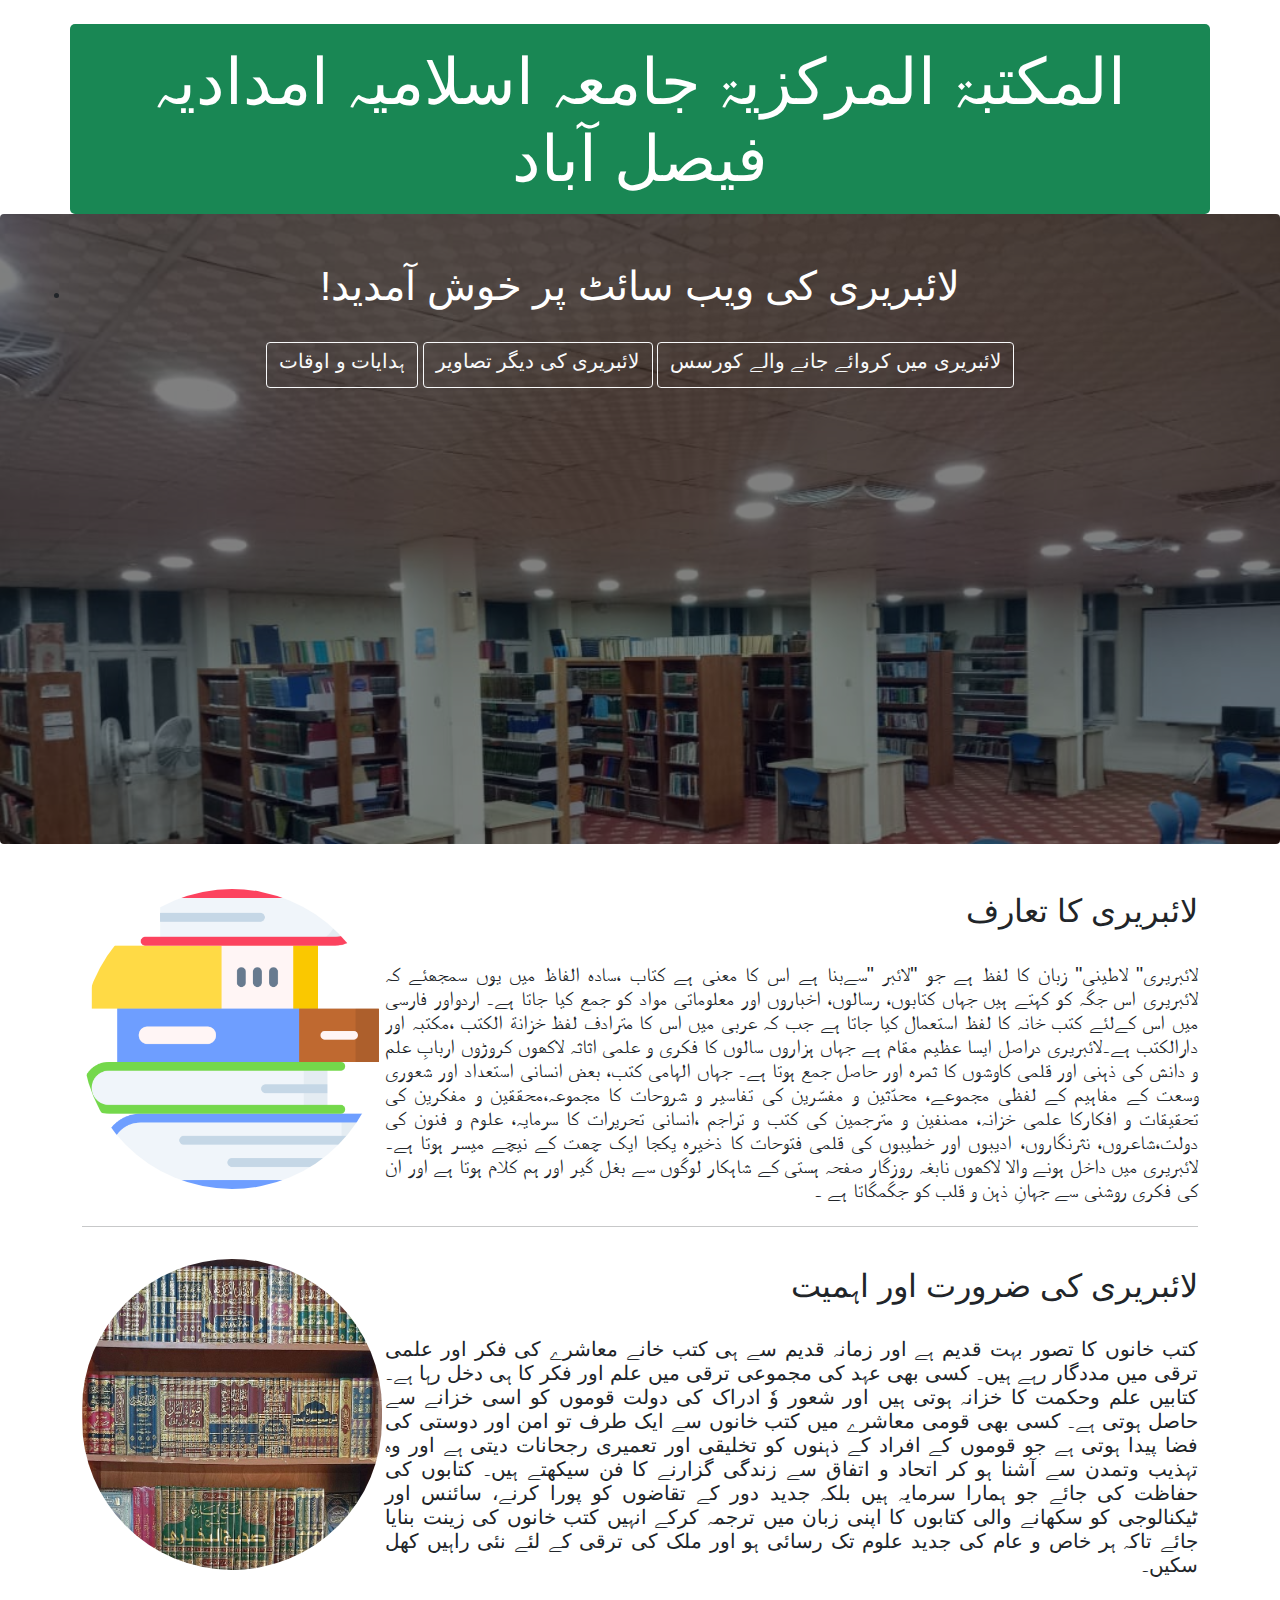
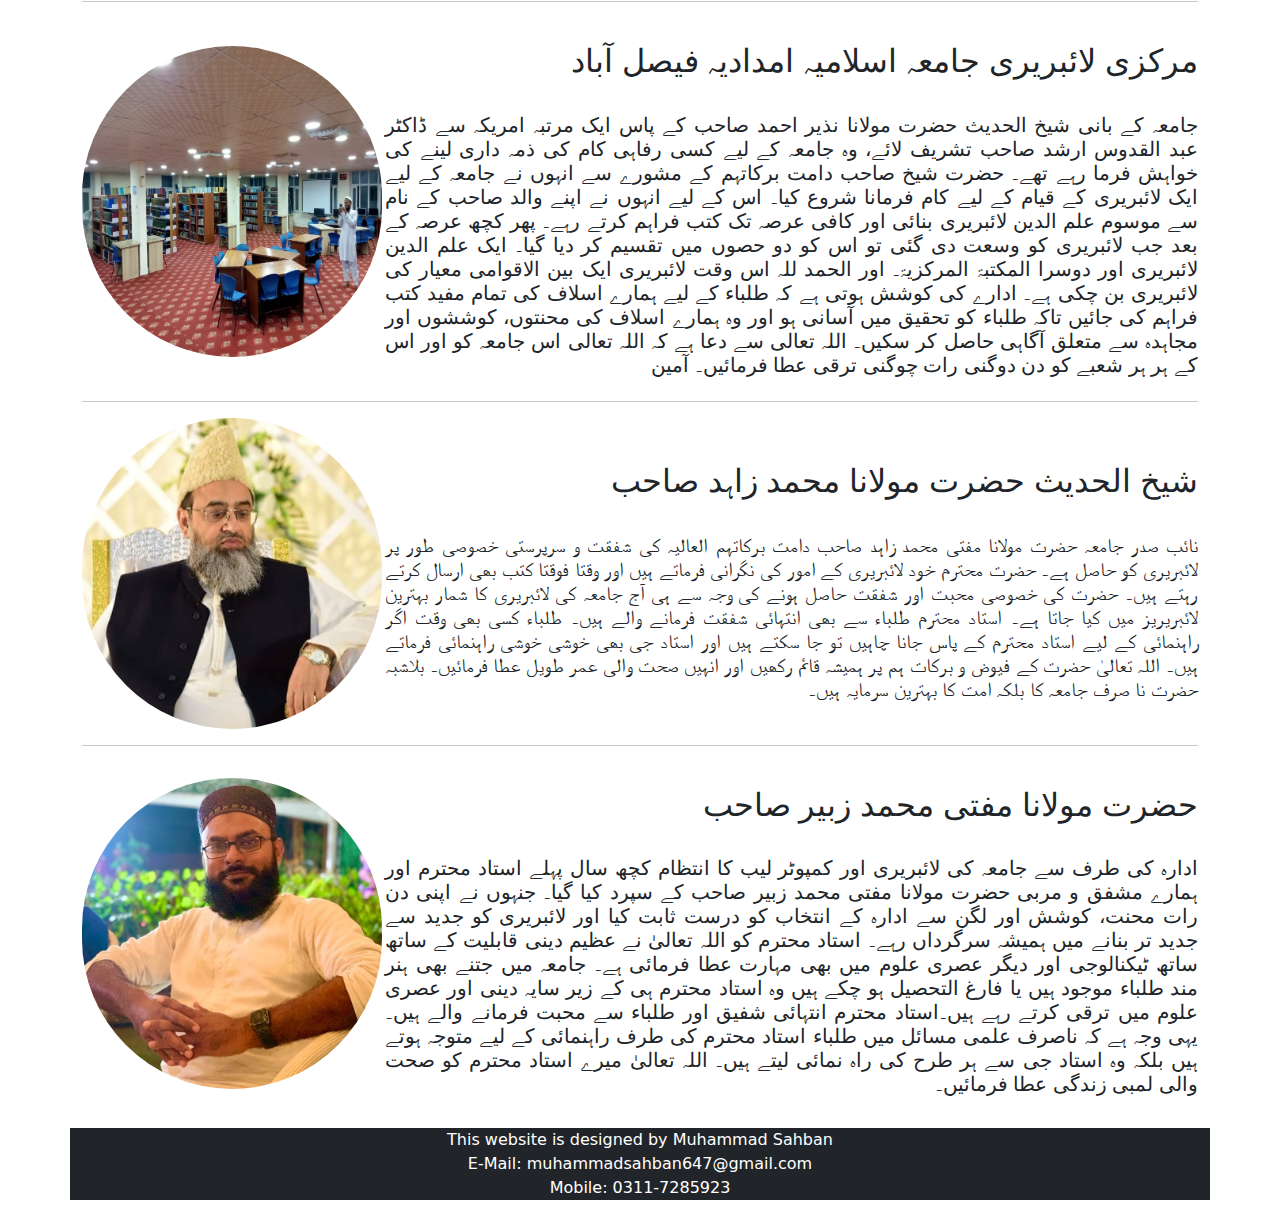
<file: index.html>
<!DOCTYPE html>
<html lang="en">

<head>
    <meta charset="UTF-8">
    <meta http-equiv="X-UA-Compatible" content="IE=edge">
    <meta name="viewport" content="width=device-width, initial-scale=1.0">
    <title>Library | Jamia Islamia Imdadia Faisalabad</title>
    <link href="style.css" rel="stylesheet" type="text/css" />
    <link rel="icon" href="./img/book (1).png">
    <link href="bootstrap/css/bootstrap.css" rel="stylesheet" type="text/css" />
    <link href="bootstrap/css/bootstrap-grid.css" rel="stylesheet" type="text/css" />
    <link href="bootstrap/css/bootstrap.min.css" rel="stylesheet" type="text/css" />
</head>

<body>
    <br>
    <div class="container bg-success text-center" style="color: white; border-radius: 5px;">
        <label for="">
            <p class="display-3" style="font-family: 'Jameel Noori Nastaleeq',sans-serif; padding-top: 20px;">المکتبۃ
                المرکزیۃ
                جامعہ اسلامیہ امدادیہ فیصل آباد
            </p>
        </label>
    </div>
    <section class="background firstSection">
        <br>
        <br>
        <div class="container "
            style="font-family: 'Jameel Noori Nastaleeq',sans-serif; text-align: center; justify-items: center; display: list-item;">

            <h1 style="color: white;">!لائبریری کی ویب سائٹ پر خوش آمدید</h1>
            <br>
            <a href="timings.html"><button class="btn btn-outline-light">
                    <h5> ہدایات و اوقات
                    </h5>
                </button></a>
            <a href="pics.html"><button class="btn btn-outline-light ">
                    <h5>لائبریری کی دیگر تصاویر
                    </h5>
                </button></a>
            <a href="courses.html"><button class="btn btn-outline-light">
                    <h5>لائبریری میں کروائے جانے والے کورسس
                    </h5>
                </button></a>
        </div>
    </section>
    <br>

    <section id="intro" style="font-family: 'Jameel Noori Nastaleeq',sans-serif; text-align: right;">
        <div class="container ">

            <div id="teacherPics" class="text-center">
                <div>
                    <img class="zahidPic" src="./img/books.png" alt="">
                </div>
                <div>
                    <br>
                    <h2 style="text-align: right;">لائبریری کا تعارف</h2>
                    <br>
                    <h5 style="text-align: justify; direction: rtl;">
                        لائبریری" لاطینی" زبان کا لفظ ہے جو "لائبر "سےبنا ہے اس کا معنی ہے کتاب ،سادہ الفاظ میں یوں
                        سمجھئے
                        کہ
                        لائبریری اس جگہ کو کہتے ہیں جہاں کتابوں، رسالوں، اخباروں اور معلوماتی مواد کو جمع کیا جاتا ہے۔
                        اردواور
                        فارسی میں اس کےلئے کتب خانہ کا لفظ استعمال کیا جاتا ہے جب کہ عربی میں اس کا مترادف لفظ خزانة
                        الکتب
                        ،مکتبہ اور دارالکتب ہے۔لائبریری دراصل ایسا عظیم مقام ہے جہاں ہزاروں سالوں کا فکری و علمی اثاثہ
                        لاکھوں
                        کروڑوں اربابِ علم و دانش کی ذہنی اور قلمی کاوشوں کا ثمرہ اور حاصل جمع ہوتا ہے۔ جہاں الہامی کتب،
                        بعض
                        انسانی استعداد اور شعوری وسعت کے مفاہیم کے لفظی مجموعے، محدّثین و مفسّرین کی تفاسیر و شروحات کا
                        مجموعہ،محققین و مفکرین کی تحقیقات و افکارکا علمی خزانہ، مصنفین و مترجمین کی کتب و تراجم ،انسانی
                        تحریرات
                        کا سرمایہ، علوم و فنون کی دولت،شاعروں، نثرنگاروں، ادیبوں اور خطیبوں کی قلمی فتوحات کا ذخیرہ یکجا
                        ایک
                        چھت
                        کے نیچے میسر ہوتا ہے۔ لائبریری میں داخل ہونے والا لاکھوں نابغہ روزگار صفحہ ہستی کے شاہکار لوگوں
                        سے
                        بغل
                        گیر اور ہم کلام ہوتا ہے اور ان کی فکری روشنی سے جہانِ ذہن و قلب کو جگمگاتا ہے ۔
                </div>
            </div>
            <hr>
            <div id="teacherPics" class="text-center">
                <div>
                    <img class="zahidPic" src="./img/libon.jpg" alt="">
                </div>
                <div>
                    <br>
                    <h2 style="text-align: right;">لائبریری کی ضرورت اور اہمیت</h2>
                    <br>
                    <h5 style="text-align: justify; direction: rtl;">
                        کتب خانوں کا تصور بہت قدیم ہے اور زمانہ قدیم سے ہی کتب خانے معاشرے کی فکر اور علمی ترقی میں
                        مددگار رہے ہیں۔ کسی بھی عہد کی مجموعی ترقی میں علم اور فکر کا ہی دخل رہا ہے۔ کتابیں علم وحکمت کا
                        خزانہ ہوتی ہیں اور شعور وٗ ادراک کی دولت قوموں کو اسی خزانے سے حاصل ہوتی ہے۔ کسی بھی قومی معاشرے
                        میں کتب خانوں سے ایک طرف تو امن اور دوستی کی فضا پیدا ہوتی ہے جو قوموں کے افراد کے ذہنوں کو
                        تخلیقی اور تعمیری رجحانات دیتی ہے اور وہ تہذیب وتمدن سے آشنا ہو کر اتحاد و اتفاق سے زندگی
                        گزارنے کا فن سیکھتے ہیں۔ کتابوں کی حفاظت کی جائے جو ہمارا سرمایہ ہیں بلکہ جدید دور کے تقاضوں کو
                        پورا کرنے، سائنس اور ٹیکنالوجی کو سکھانے والی کتابوں کا اپنی زبان میں ترجمہ کرکے انہیں کتب خانوں
                        کی زینت بنایا جائے تاکہ ہر خاص و عام کی جدید علوم تک رسائی ہو اور ملک کی ترقی کے لئے نئی راہیں
                        کھل سکیں۔
                </div>
            </div>
            <hr>
            <div id="teacherPics" class="text-center">
                <div>
                    <img class="zahidPic" src="./img/main.jpg" alt="">
                </div>
                <div>
                    <br>
                    <h2 style="text-align: right;">مرکزی لائبریری جامعہ اسلامیہ امدادیہ فیصل آباد</h2>
                    <br>
                    <h5 style="text-align: justify; direction: rtl;">
                        جامعہ کے بانی شیخ الحدیث حضرت مولانا نذیر احمد صاحب کے پاس ایک مرتبہ امریکہ سے ڈاکٹر عبد القدوس ارشد صاحب
                        تشریف
                        لائے، وہ جامعہ کے لیے کسی رفاہی کام کی ذمہ داری لینے کی خواہش فرما رہے تھے۔ حضرت شیخ صاحب دامت
                        برکاتہم
                        کے مشورے سے انہوں نے جامعہ کے لیے ایک لائبریری کے قیام کے لیے کام فرمانا شروع کیا۔ اس کے لیے
                        انہوں نے
                        اپنے والد صاحب کے نام سے موسوم علم الدین لائبریری بنائی اور کافی عرصہ تک کتب فراہم کرتے رہے۔ پھر
                        کچھ
                        عرصہ کے بعد جب لائبریری کو وسعت دی گئی تو اس کو دو حصوں میں تقسیم کر دیا گیا۔ ایک علم الدین
                        لائبریری اور
                        دوسرا المکتبۃ المرکزیۃ۔ اور الحمد للہ اس وقت لائبریری ایک بین الاقوامی معیار کی لائبریری بن چکی
                        ہے۔
                        ادارے کی کوشش ہوتی ہے کہ طلباء کے لیے ہمارے اسلاف کی تمام مفید کتب فراہم کی جائیں تاکہ طلباء کو
                        تحقیق
                        میں آسانی ہو اور وہ ہمارے اسلاف کی محنتوں، کوششوں اور مجاہدہ سے متعلق آگاہی حاصل کر سکیں۔ اللہ
                        تعالی سے
                        دعا ہے کہ اللہ تعالی اس جامعہ کو اور اس کے ہر ہر شعبے کو دن دوگنی رات چوگنی ترقی عطا فرمائیں۔
                        آمین
                </div>
            </div>
            <hr>
            <div id="teacherPics" class="text-center">
                <div>
                    <img class="zahidPic" src="./img/mzahid.jpg" alt="">
                </div>
                <div>
                    <br>
                    <h2 style="text-align: right;">شیخ الحدیث حضرت مولانا محمد زاہد صاحب</h2>
                    <br>
                    <h5 style="text-align: justify; direction: rtl;">
                        نائب صدر جامعہ حضرت مولانا مفتی محمد زاہد صاحب دامت برکاتہم العالیہ کی شفقت و سرپرستی خصوصی طور
                        پر لائبریری کو حاصل ہے۔ حضرت محترم خود لائبریری کے امور کی نگرانی فرماتے ہیں اور وقتا فوقتا کتب
                        بھی ارسال کرتے رہتے ہیں۔ حضرت کی خصوصی محبت اور شفقت حاصل ہونے کی وجہ سے ہی آج جامعہ کی لائبریری
                        کا شمار بہترین لائبریریز میں کیا جاتا ہے۔ استاد محترم طلباء سے بھی انتہائی شفقت فرمانے والے ہیں۔
                        طلباء کسی بھی وقت اگر راہنمائی کے لیے استاد محترم کے پاس جانا چاہیں تو جا سکتے ہیں اور استاد جی
                        بھی خوشی خوشی راہنمائی فرماتے ہیں۔ اللہ تعالیٰ حضرت کے فیوض و برکات ہم پر ہمیشہ قائم
                        رکھیں اور انہیں صحت والی عمر طویل عطا فرمائیں۔ بلاشبہ حضرت نا صرف جامعہ کا بلکہ امت کا بہترین
                        سرمایہ ہیں۔
                    </h5>
                </div>

            </div>
            <hr>
            <div id="teacherPics" class="text-center">
                <div>
                    <img class="zahidPic" src="./img/zubair.jpg" alt="">
                </div>
                <div>
                    <br>
                    <h2 style="text-align: right;">حضرت مولانا مفتی محمد زبیر صاحب</h2>
                    <br>
                    <h5 style="text-align: justify; direction: rtl;">
                        ادارہ کی طرف سے جامعہ کی لائبریری اور کمپوٹر لیب کا انتظام کچھ سال پہلے استاد محترم اور ہمارے
                        مشفق و مربی حضرت مولانا مفتی محمد زبیر صاحب کے سپرد کیا گیا۔ جنہوں نے اپنی دن رات محنت، کوشش اور
                        لگن سے ادارہ کے انتخاب کو درست ثابت کیا اور لائبریری کو جدید سے جدید تر بنانے میں ہمیشہ سرگرداں
                        رہے۔ استاد محترم کو اللہ تعالیٰ نے عظیم دینی قابلیت کے ساتھ ساتھ ٹیکنالوجی اور دیگر عصری علوم
                        میں بھی مہارت عطا فرمائی ہے۔ جامعہ میں جتنے بھی ہنر مند طلباء موجود ہیں یا فارغ التحصیل ہو چکے
                        ہیں وہ استاد محترم ہی کے زیر سایہ دینی اور عصری علوم میں ترقی کرتے رہے ہیں۔استاد محترم انتہائی
                        شفیق اور طلباء سے محبت
                        فرمانے والے ہیں۔ یہی وجہ ہے کہ ناصرف علمی مسائل میں طلباء استاد محترم کی طرف راہنمائی کے لیے
                        متوجہ ہوتے ہیں بلکہ وہ استاد جی سے ہر طرح کی راہ نمائی لیتے ہیں۔ اللہ تعالیٰ میرے استاد محترم کو
                        صحت والی لمبی زندگی عطا فرمائیں۔
                    </h5>
                </div>
            </div>
        </div>
    </section>
    <br>
    <div class="container text-center bg-dark" style="color: white;">
        <footer>
            This website is designed by Muhammad Sahban <br>
            E-Mail: muhammadsahban647@gmail.com <br>
            Mobile: 0311-7285923
        </footer>
    </div>
    <br>
</body>

</html>
</file>
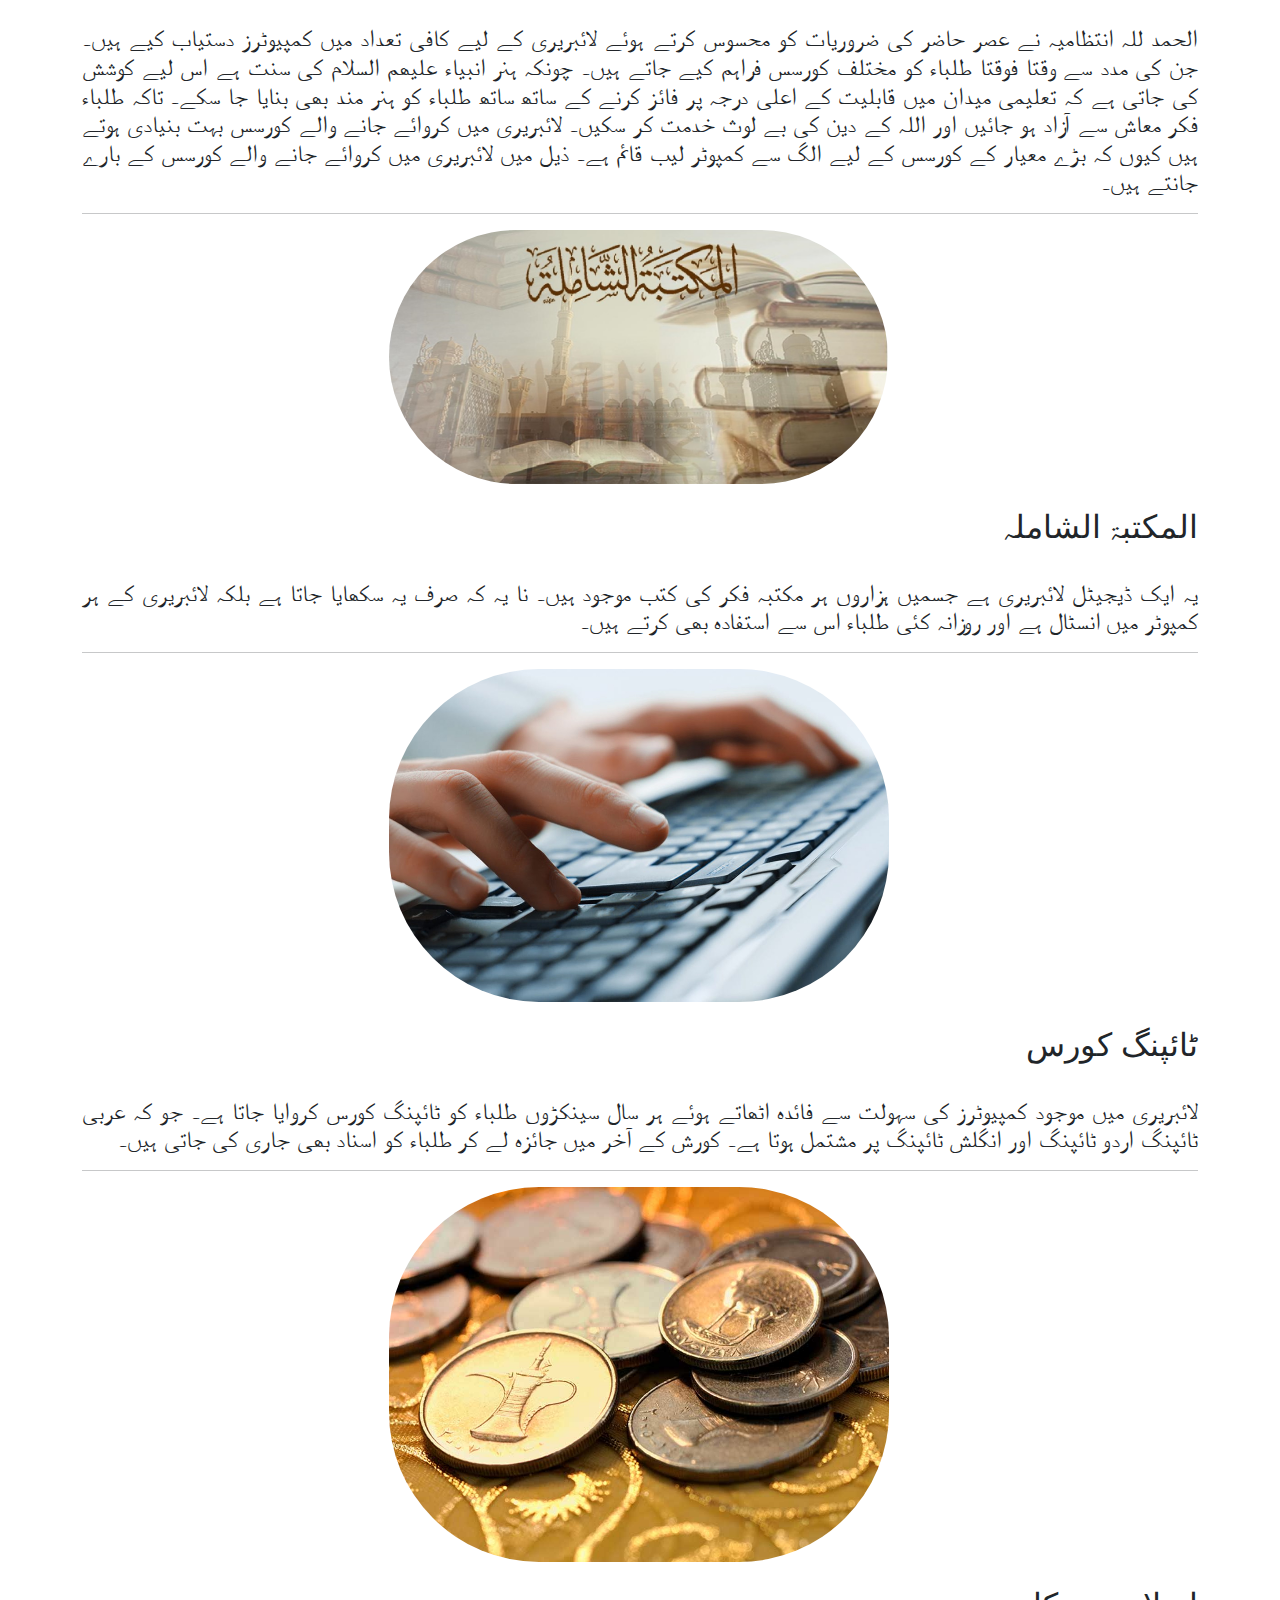
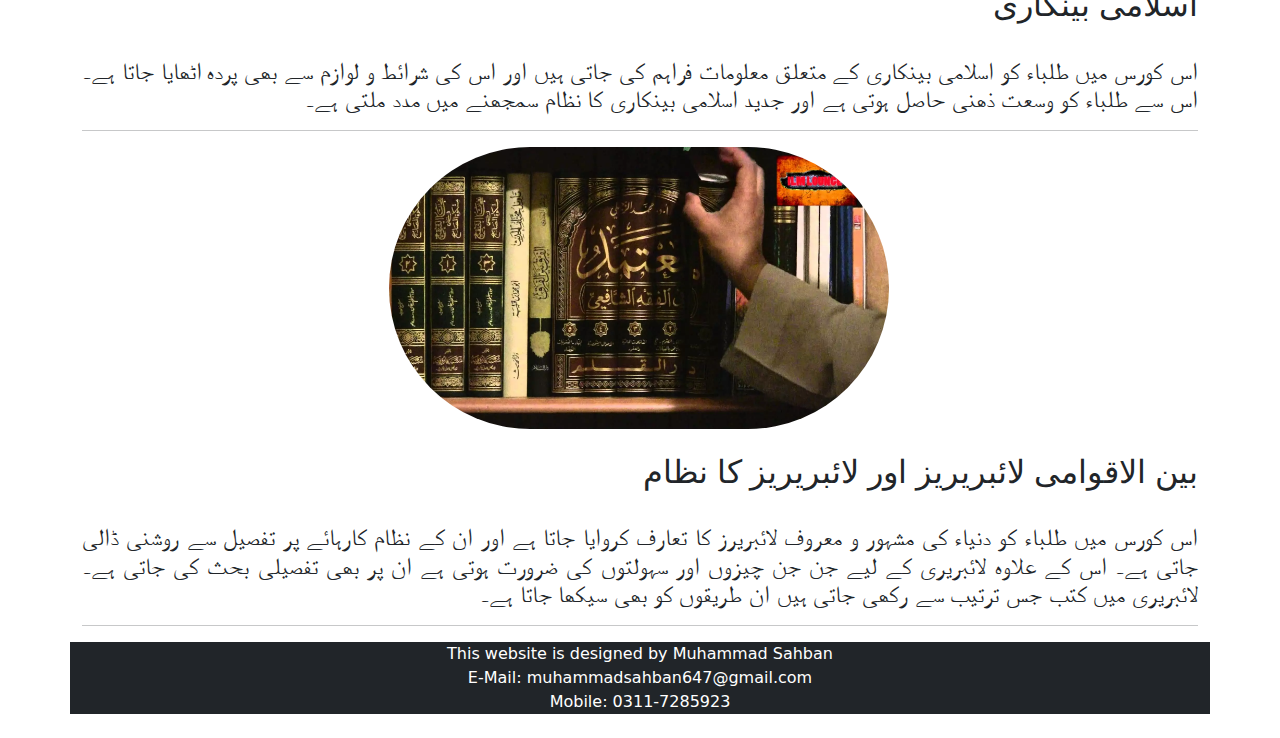
<file: courses.html>
<!DOCTYPE html>
<html lang="en">

<head>
    <meta charset="UTF-8">
    <meta http-equiv="X-UA-Compatible" content="IE=edge">
    <meta name="viewport" content="width=device-width, initial-scale=1.0">
    <title>Courses | Library | Jamia Islamia Imdadia Faisalabad</title>
    <link href="style.css" rel="stylesheet" type="text/css" />
    <link rel="icon" href="./img/book (1).png">
    <link href="bootstrap/css/bootstrap.css" rel="stylesheet" type="text/css" />
    <link href="bootstrap/css/bootstrap-grid.css" rel="stylesheet" type="text/css" />
    <link href="bootstrap/css/bootstrap.min.css" rel="stylesheet" type="text/css" />
</head>

<body>
    <br>
    <div class="container"
        style="direction: rtl; font-family: 'Jameel Noori Nastaleeq',sans-serif; text-align: justify;">
        <h4>الحمد للہ انتظامیہ نے عصر حاضر کی ضروریات کو محسوس کرتے ہوئے لائبریری کے لیے کافی تعداد میں
            کمپیوٹرز دستیاب کیے ہیں۔ جن کی مدد سے وقتا فوقتا طلباء کو مختلف کورسس فراہم کیے جاتے ہیں۔ چونکہ ہنر انبیاء
            علیھم
            السلام کی سنت ہے اس لیے کوشش کی جاتی ہے کہ تعلیمی میدان میں قابلیت کے اعلی درجہ پر فائز کرنے کے ساتھ ساتھ
            طلباء
            کو ہنر مند بھی بنایا جا سکے۔ تاکہ طلباء فکر معاش سے آزاد ہو جائیں اور اللہ کے دین کی بے لوث خدمت کر سکیں۔
            لائبریری میں کروائے جانے والے کورسس بہت بنیادی ہوتے ہیں کیوں کہ بڑے معیار کے کورسس کے لیے الگ سے کمپوٹر لیب
            قائم
            ہے۔ ذیل میں لائبریری میں کروائے جانے والے کورسس کے بارے جانتے ہیں۔</h4>
    </div>
    <div class="container" style="font-family: 'Jameel Noori Nastaleeq',sans-serif;">
        <hr>
        <div id="coursePics" class="text-center">
            <div>
                <img class="coursePics" src="./img/shamilamainscreen.jpg" alt="">
            </div>
            <div>
                <br>
                <h2 style="text-align: right;">المکتبۃ الشاملہ</h2>
                <br>
                <h4 style="text-align: justify; direction: rtl;">
                    یہ ایک ڈیجیٹل لائبریری ہے جسمیں ہزاروں ہر مکتبہ فکر کی کتب موجود ہیں۔ نا یہ کہ صرف یہ سکھایا جاتا ہے
                    بلکہ لائبریری کے ہر کمپوٹر میں انسٹال ہے اور روزانہ کئی طلباء اس سے استفادہ بھی کرتے ہیں۔
                </h4>
            </div>
        </div>
        <hr>
        <div id="coursePics" class="text-center">
            <div>
                <img class="coursePics" src="./img/typing.jpg" alt="">
            </div>
            <div>
                <br>
                <h2 style="text-align: right;">ٹائپنگ کورس</h2>
                <br>
                <h4 style="text-align: justify; direction: rtl;">
                    لائبریری میں موجود کمپیوٹرز کی سہولت سے فائدہ اٹھاتے ہوئے ہر سال سینکڑوں طلباء کو ٹائپنگ کورس کروایا
                    جاتا ہے۔ جو کہ عربی ٹائپنگ اردو ٹائپنگ اور انگلش ٹائپنگ پر مشتمل ہوتا ہے۔ کورش کے آخر میں جائزہ لے
                    کر طلباء کو اسناد بھی جاری کی جاتی ہیں۔
                </h4>
            </div>
        </div>
        <hr>
        <div id="coursePics" class="text-center">
            <div>
                <img class="coursePics" src="./img/Islamicbanking_feature.jpg" alt="">
            </div>
            <div>
                <br>
                <h2 style="text-align: right;">اسلامی بینکاری</h2>
                <br>
                <h4 style="text-align: justify; direction: rtl;">
                    اس کورس میں طلباء کو اسلامی بینکاری کے متعلق معلومات فراہم کی جاتی ہیں اور اس کی شرائط و لوازم سے
                    بھی پردہ اٹھایا جاتا ہے۔ اس سے طلباء کو وسعت ذھنی حاصل ہوتی ہے اور جدید اسلامی بینکاری کا نظام
                    سمجھنے میں مدد ملتی ہے۔
                </h4>
            </div>
        </div>
        <hr>
        <div id="coursePics" class="text-center">
            <div>
                <img class="coursePics" src="./img/maxresdefault.jpg" alt="">
            </div>
            <div>
                <br>
                <h2 style="text-align: right;"> بین الاقوامی لائبریریز اور لائبریریز کا نظام </h2>
                <br>
                <h4 style="text-align: justify; direction: rtl;">
                    اس کورس میں طلباء کو دنیاء کی مشہور و معروف لائبریرز کا تعارف کروایا جاتا ہے اور ان کے نظام کارہائے
                    پر تفصیل سے روشنی ڈالی جاتی ہے۔ اس کے علاوہ لائبریری کے لیے جن جن چیزوں اور سہولتوں کی ضرورت ہوتی ہے
                    ان پر بھی تفصیلی بحث کی جاتی ہے۔ لائبریری میں کتب جس ترتیب سے رکھی جاتی ہیں ان طریقوں کو بھی سیکھا
                    جاتا ہے۔
                </h4>
            </div>
        </div>
        <hr>
    </div>
    <div class="container text-center bg-dark" style="color: white;">
        <footer>
            This website is designed by Muhammad Sahban <br>
            E-Mail: muhammadsahban647@gmail.com <br>
            Mobile: 0311-7285923
        </footer>
    </div>
    <br>
</body>

</html>
</file>
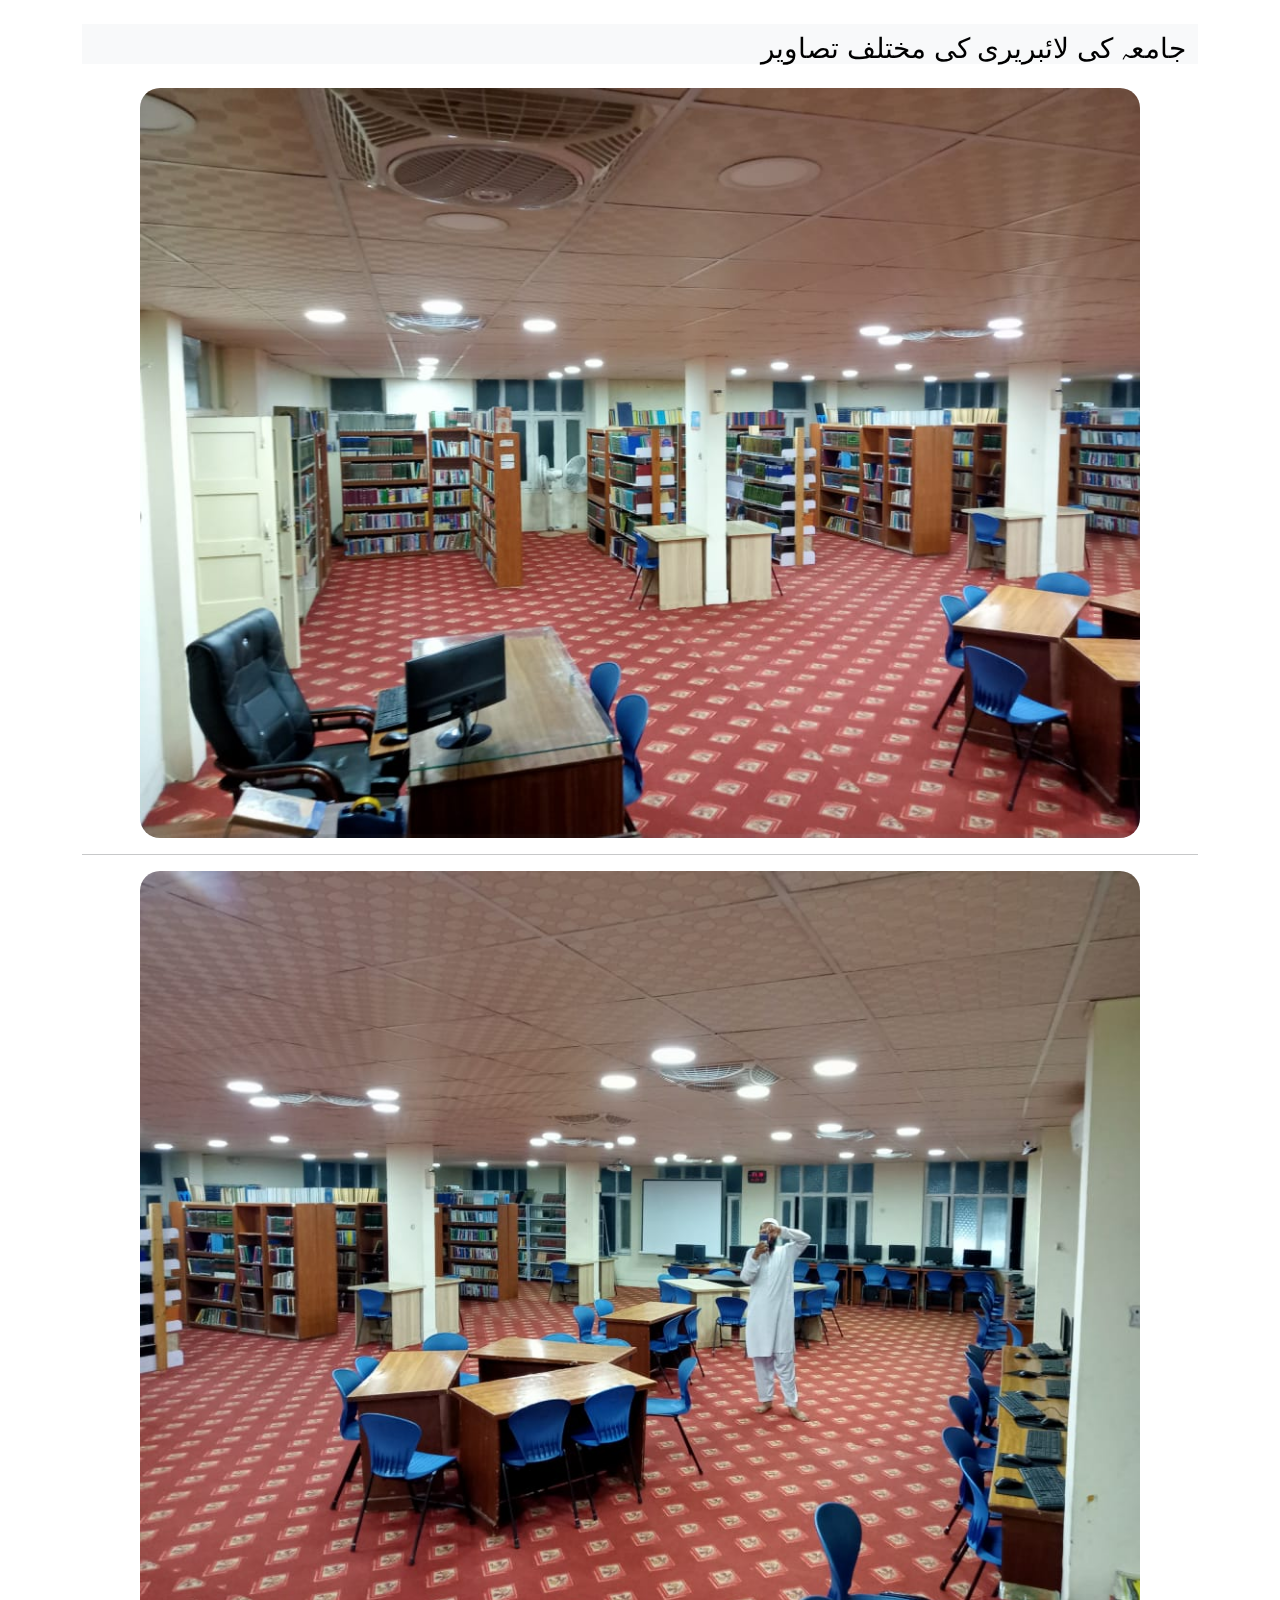
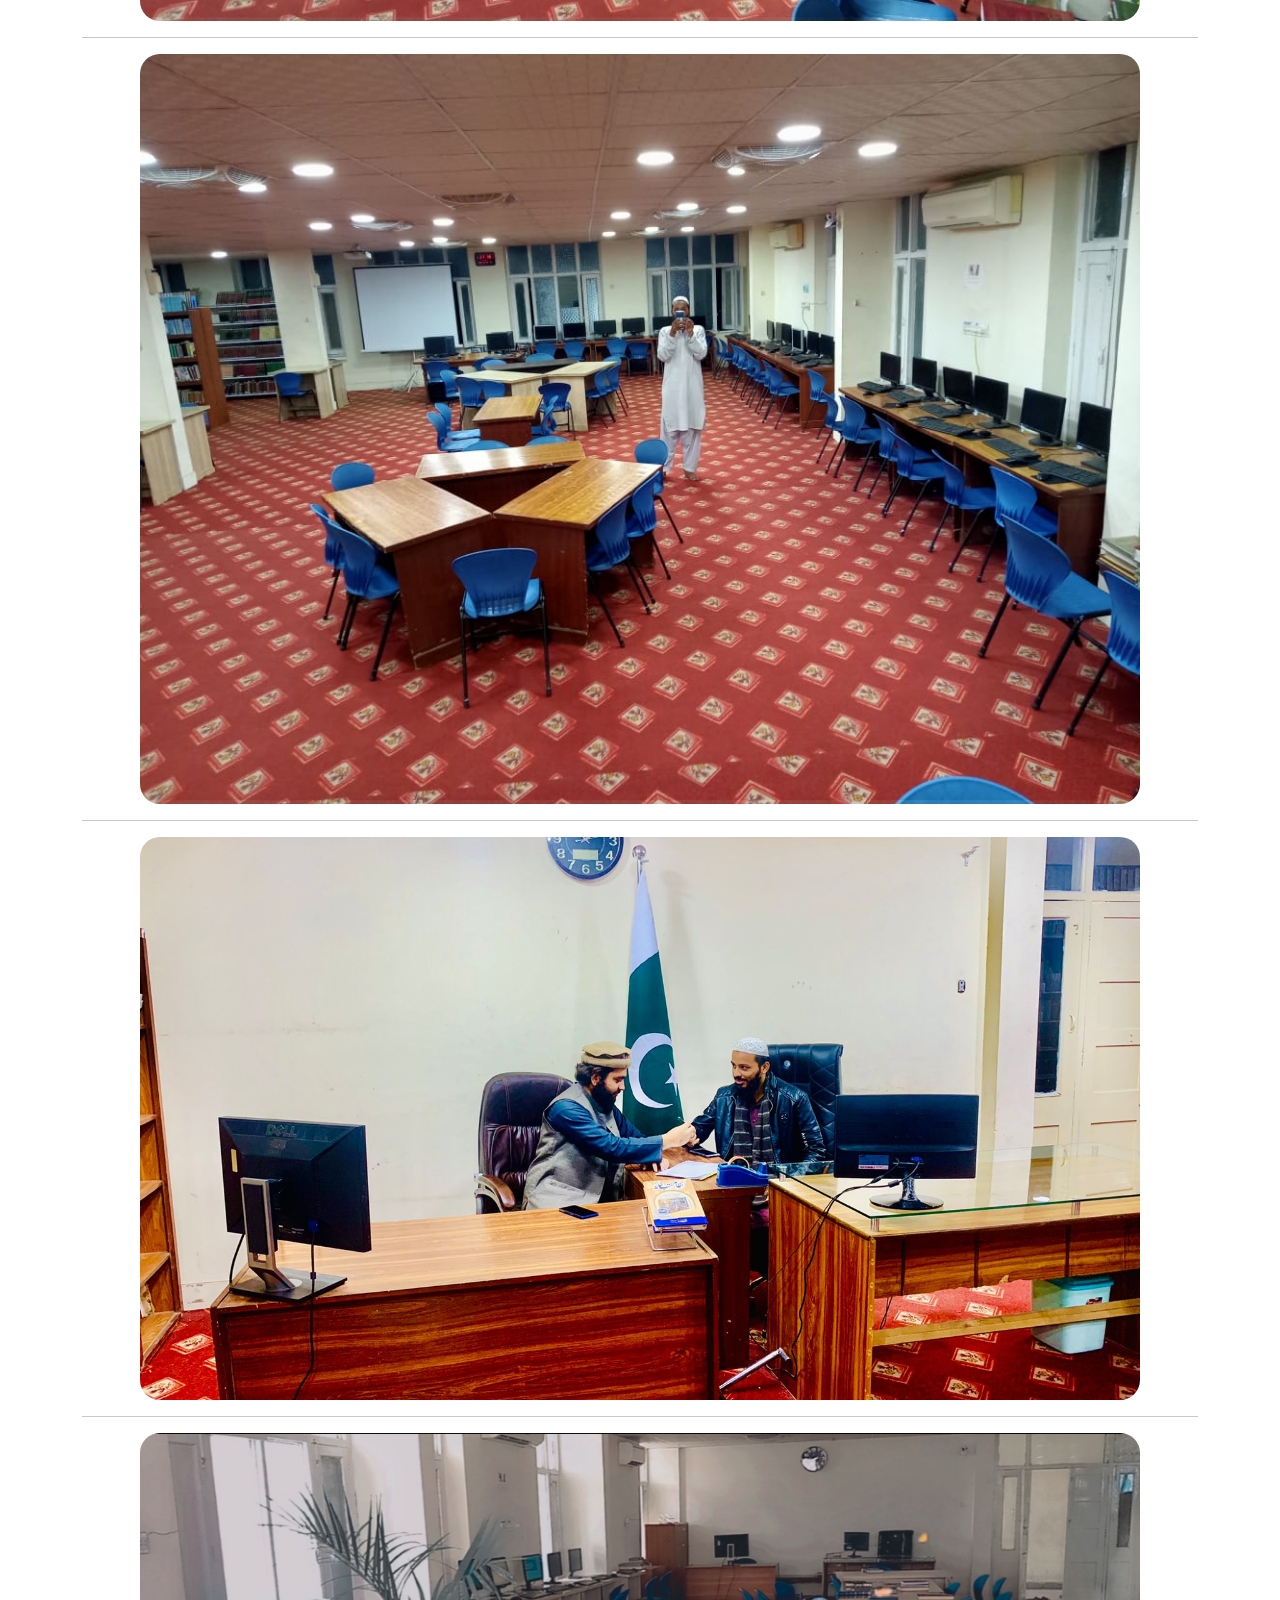
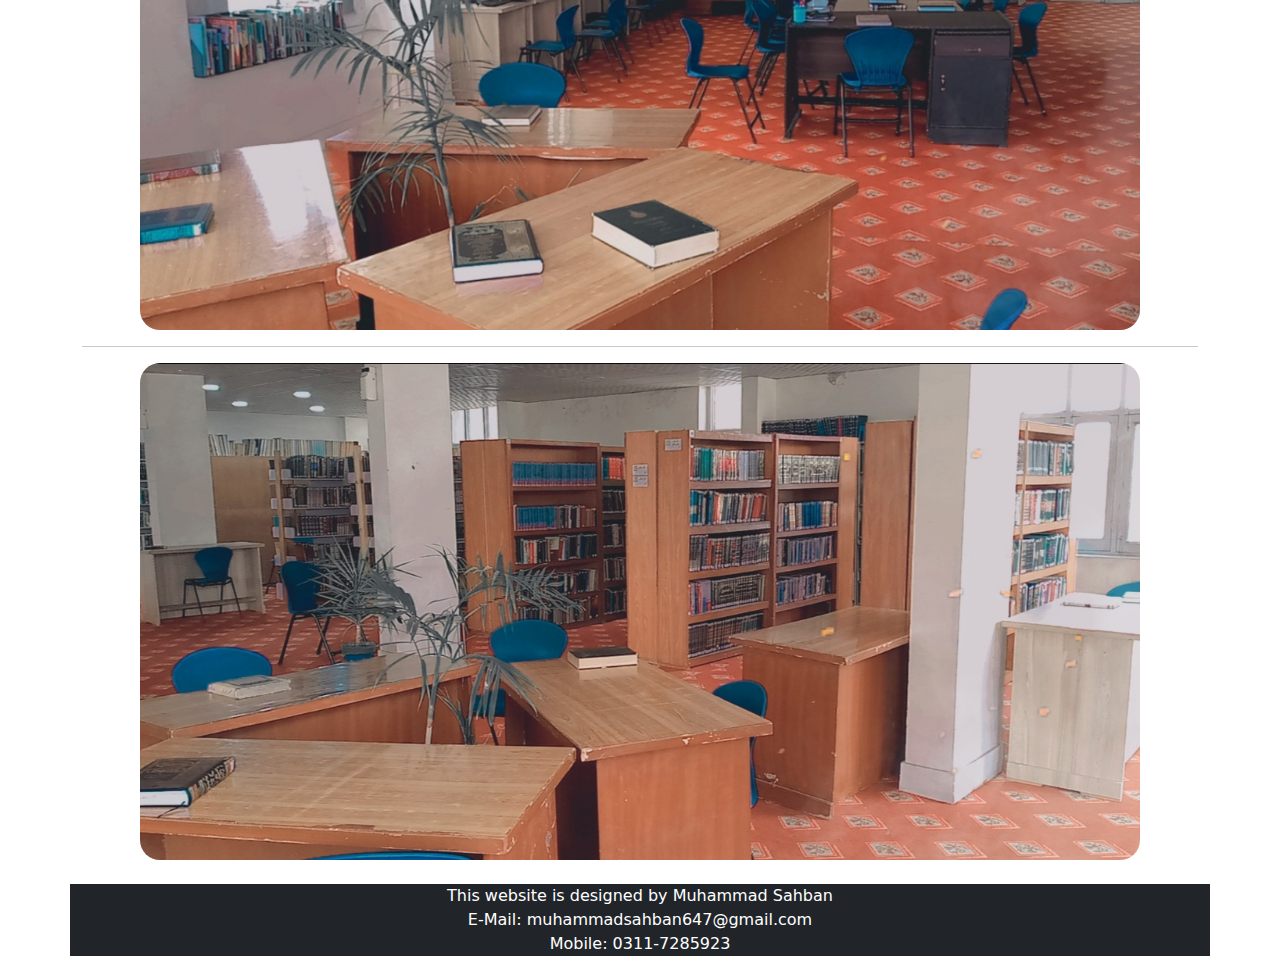
<file: pics.html>
<!DOCTYPE html>
<html lang="en">

<head>
    <meta charset="UTF-8">
    <meta http-equiv="X-UA-Compatible" content="IE=edge">
    <meta name="viewport" content="width=device-width, initial-scale=1.0">
    <title>Images | Library | Jamia Islamia Imdadia Faisalabad</title>
    <link href="style.css" rel="stylesheet" type="text/css" />
    <link rel="icon" href="./img/book (1).png">
    <link href="bootstrap/css/bootstrap.css" rel="stylesheet" type="text/css" />
    <link href="bootstrap/css/bootstrap-grid.css" rel="stylesheet" type="text/css" />
    <link href="bootstrap/css/bootstrap.min.css" rel="stylesheet" type="text/css" />
</head>

<body>
    <div class="container text-center" style="font-family: 'Jameel Noori Nastaleeq',sans-serif; text-align: center;">
        <br>
        <div class="container navbar bg-light label" style="color: black; position: sticky;">
            <h1></h1>
            <h3>جامعہ کی لائبریری کی مختلف تصاویر</h3>
        </div>
        <br>
        <img class="picContrl" style="border-radius: 20px;" src="./img/bgimg.jpg" alt="">
        <hr>
        <img class="picContrl" style="border-radius: 20px;" src="./img/IMG-20220525-WA0035.jpg" alt="">
        <hr>
        <img class="picContrl" style="border-radius: 20px;" src="./img/IMG-20220525-WA0039.jpg" alt="">
        <hr>
        <img class="picContrl" style="border-radius: 20px;" src="./img/togather.jpg" alt="">
        <hr>
        <img class="picContrl" style="border-radius: 20px;" src="./img/Snapchat-30797314_2.jpg" alt="">
        <hr>
        <img class="picContrl" style="border-radius: 20px;" src="./img/Snapchat-1503704048_1.jpg" alt="">
        <br>
        <br>
    </div>
    <div class="container text-center bg-dark" style="color: white;">
        <footer>
            This website is designed by Muhammad Sahban <br>
            E-Mail: muhammadsahban647@gmail.com <br>
            Mobile: 0311-7285923
        </footer>
    </div>
    <br>
</body>

</html>
</file>
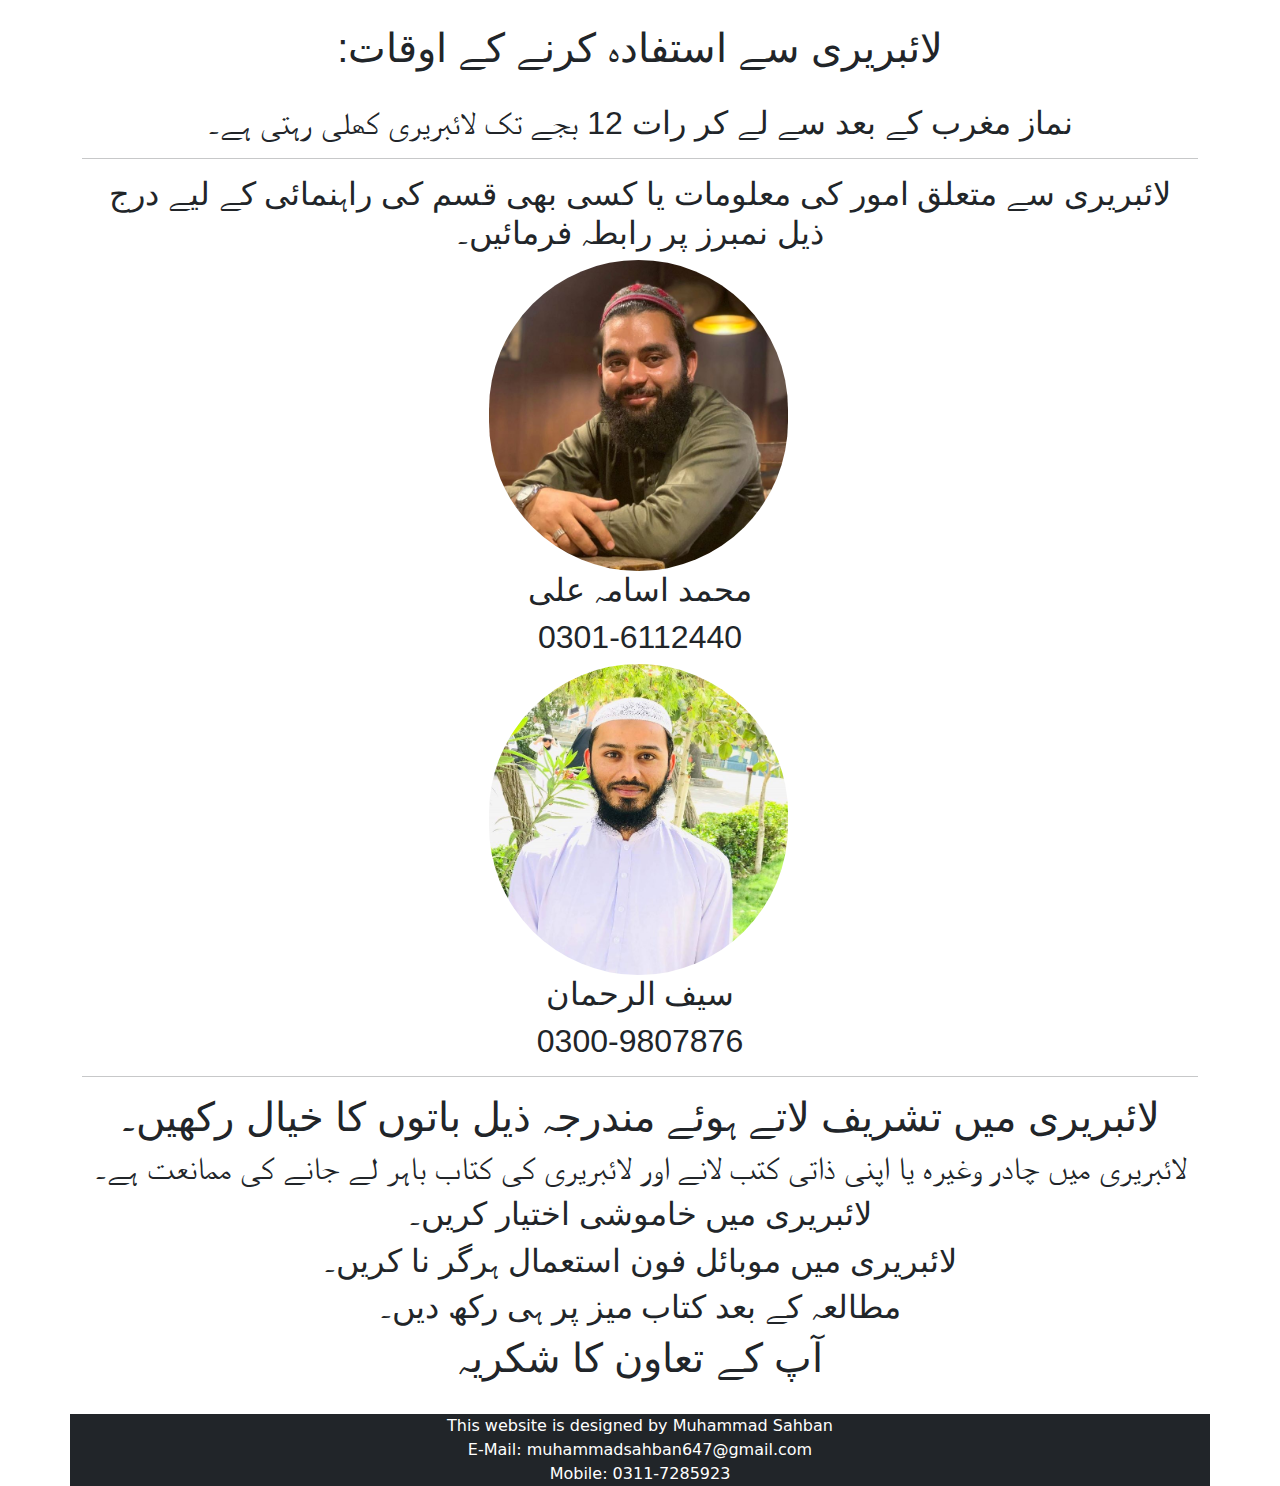
<file: timings.html>
<!DOCTYPE html>
<html lang="en">

<head>
    <meta charset="UTF-8">
    <meta http-equiv="X-UA-Compatible" content="IE=edge">
    <meta name="viewport" content="width=device-width, initial-scale=1.0">
    <title>Timings and Directions | Library | Jamia Islamia Imdadia Faisalabad</title>
    <link rel="icon" href="./img/book (1).png">
    <link href="style.css" rel="stylesheet" type="text/css" />
    <link href="bootstrap/css/bootstrap.css" rel="stylesheet" type="text/css" />
    <link href="bootstrap/css/bootstrap-grid.css" rel="stylesheet" type="text/css" />
    <link href="bootstrap/css/bootstrap.min.css" rel="stylesheet" type="text/css" />
</head>

<body>
    <br>
    <div class="container text-center" style="font-family: 'Jameel Noori Nastaleeq',sans-serif;">
        <h1>:لائبریری سے استفادہ کرنے کے اوقات</h1>
        <br>
        <h2>نماز مغرب کے بعد سے لے کر رات 12 بجے تک لائبریری کھلی رہتی ہے۔</h2>
        <hr>
    </div>
    <div class="container text-center" style="font-family: 'Jameel Noori Nastaleeq',sans-serif;">
        <h2>لائبریری سے متعلق امور کی معلومات یا کسی بھی قسم کی راہنمائی کے لیے درج ذیل نمبرز پر رابطہ فرمائیں۔ </h2>
        <div id="UsamaPics" class="text-center">
            <img class="usmPics" src="img/usama.jpg" alt="">
            <h2>محمد اسامہ علی</h2>
            <h2>0301-6112440</h2>
        </div>
        <div id="UsamaPics" class="text-center">
            <img class="usmPics" src="img/saif.jpg" alt="">
            <h2>سیف الرحمان</h2>
            <h2>0300-9807876</h2>
        </div>
        <hr>
        <h1>لائبریری میں تشریف لاتے ہوئے مندرجہ ذیل باتوں کا خیال رکھیں۔</h1>
        <h2>لائبریری میں چادر وغیرہ یا اپنی ذاتی کتب لانے اور لائبریری کی کتاب باہر لے جانے کی ممانعت ہے۔</h2>
        <h2>لائبریری میں خاموشی اختیار کریں۔</h2>
        <h2>لائبریری میں موبائل فون استعمال ہرگر نا کریں۔</h2>
        <h2>مطالعہ کے بعد کتاب میز پر ہی رکھ دیں۔</h2>
        <h1>آپ کے تعاون کا شکریہ</h1>
        <h1></h1>
    </div>
    <br>
    <div class="container text-center bg-dark" style="color: white;">
        <footer>
            This website is designed by Muhammad Sahban <br>
            E-Mail: muhammadsahban647@gmail.com <br>
            Mobile: 0311-7285923
        </footer>
    </div>
</body>

</html>
</file>
<file: style.css>
* {
    margin: 0;
    padding: 0;
}

.navbar {
    display: flex;
    background-color: gray;
    color: white;
    font-family: 'Jameel Noori Nastaleeq', sans-serif;
    align-items: center;
    text-align: center;
    size: 24px;
    justify-content: center;
    top: 0;
    height: 40px;
    position: sticky;
}

.background {
    background: rgba(0, 0, 0, 0.5) url(./img/IMG-20220525-WA0034.jpg);
    background-size: cover;
    background-blend-mode: darken;
    border-radius: 4px;
}

.box-main {
    display: flex;
    justify-content: center;
    align-items: center;
    color: white;
    font-family: 'Ubuntu', sans-serif;
    max-width: 50;
    margin: auto;
    height: 35%;
}

.firstSection {
    height: 70vh;
}

#teacherPics {
    display: flex;
    align-items: center;
}

#UsamaPics {
    display: contents;
    align-items: center;
}

.coursePics{
    border-radius: 150px;
    margin-right: 3px;
    max-width: 500px;
}

.usmPics{
    border-radius: 500px;
    margin-right: 3px;
    max-width: 300px;
}

.zahidPic {
    border-radius: 150px;
    margin-right: 3px;
    max-width: 300px;
}

.picContrl {
    max-width: 1000px;
}

@media only screen and (max-width: 400px) {
    .background {
        background: rgba(0, 0, 0, 0.5) url(./img/bookimg.jpg);
        background-size: cover;
        background-blend-mode: darken;
    }

    #teacherPics {
        display: contents;
    }

    .picContrl {
        max-width: 300px;
    }

    .coursePics{
    max-width: 300px;
    }

    .firstSection {
        height: 50vh;
    }

}
</file>
